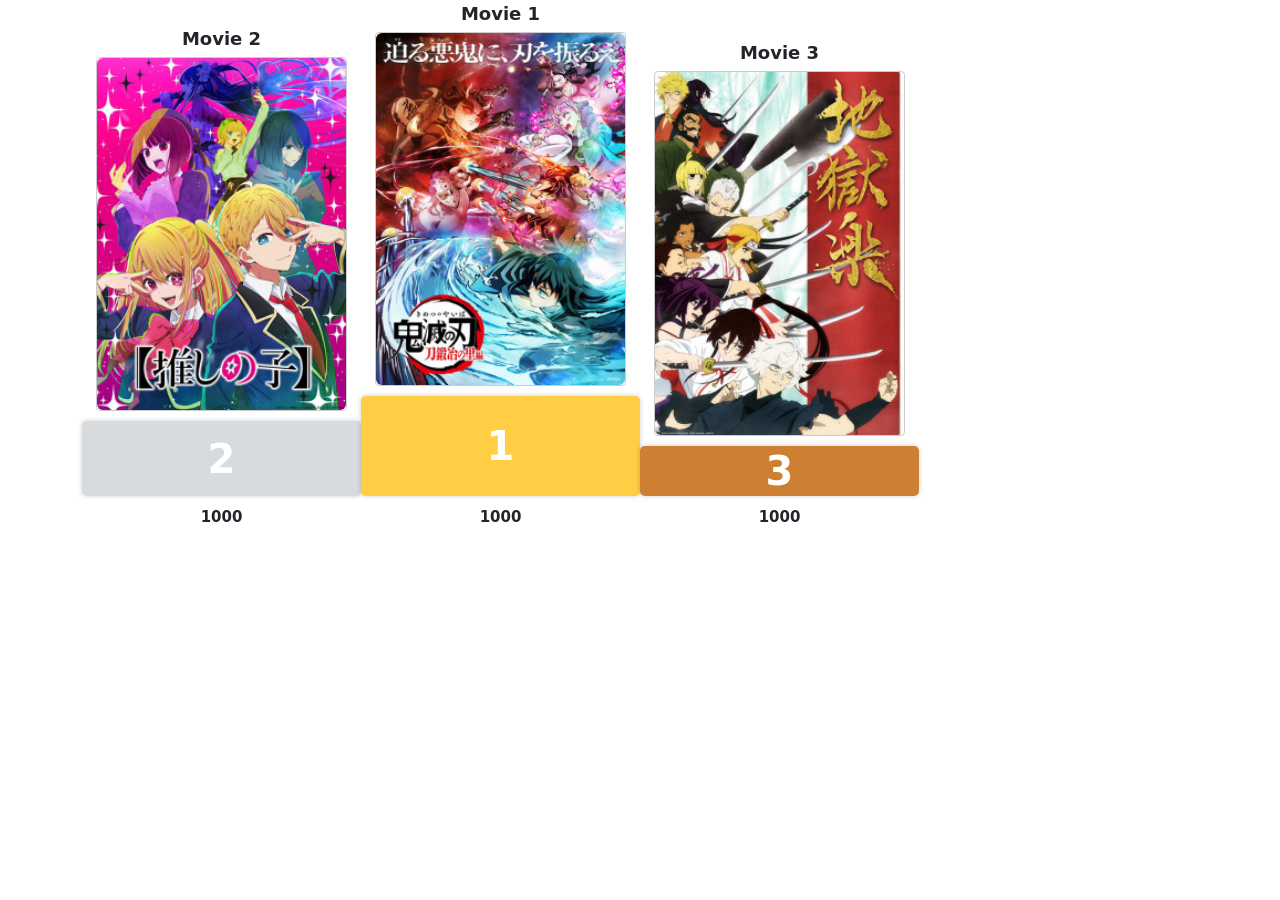
<file: js/graph3/podium.html>
<!DOCTYPE html>
<html>

<head>
    <title>Movie Podium Visualization</title>

    <link href="https://cdn.jsdelivr.net/npm/bootstrap@5.3.0-alpha3/dist/css/bootstrap.min.css" rel="stylesheet"
        integrity="sha384-KK94CHFLLe+nY2dmCWGMq91rCGa5gtU4mk92HdvYe+M/SXH301p5ILy+dN9+nJOZ" crossorigin="anonymous">
    <script src="https://cdn.jsdelivr.net/npm/bootstrap@5.3.0-alpha3/dist/js/bootstrap.bundle.min.js"
        integrity="sha384-ENjdO4Dr2bkBIFxQpeoTz1HIcje39Wm4jDKdf19U8gI4ddQ3GYNS7NTKfAdVQSZe"
        crossorigin="anonymous"></script>

    <link href="podium.css" rel="stylesheet" type="text/css">

    <script src="https://d3js.org/d3.v4.min.js"></script>
</head>

<body>
    <div class="container">
        <div class="podium" id="country-top-animes">
            <!-- Second place -->
            <div class="podium-element">
                <!-- Anime title -->
                <div class="title">Movie 2</div>
                <!-- Anime poster -->
                <a class="poster" href="#">
                    <img class="rounded mx-auto d-block" src="poster2.jpg" alt="Movie 2 Poster">
                    <div class="go-corner" href="#">
                        <div class="go-arrow">
                            →
                        </div>
                    </div>
                </a>
                <!-- Podium step + Anime ranking -->
                <div class="podium-step silver">
                    <div class="ranking">2</div>
                </div>
                <!-- Number of ratings -->
                <div class="num_ratings">1000</div>
            </div>

            <!-- First place -->
            <div class="podium-element">
                <div class="title">Movie 1</div>
                <a class="poster" href="#">
                    <img class="rounded mx-auto d-block" src="poster1.jpg" alt="Movie 1 Poster">
                    <div class="go-corner" href="#">
                        <div class="go-arrow">
                            →
                        </div>
                    </div>
                </a>
                <div class="podium-step gold">
                    <div class="ranking">1</div>
                </div>
                <div class="num_ratings">1000</div>
            </div>

            <!-- Third place -->
            <div class="podium-element">
                <div class="title">Movie 3</div>
                <a class="poster" href="#">
                    <img class="rounded mx-auto d-block" src="poster3.jpg" alt="Movie 3 Poster">
                    <div class="go-corner" href="#">
                        <div class="go-arrow">
                            →
                        </div>
                    </div>
                </a>
                <div class="podium-step bronze">
                    <div class="ranking">3</div>
                </div>
                <div class="num_ratings">1000</div>
            </div>
        </div>
    </div>

    <script src="podium.js"></script>
</body>

</html>
</file>
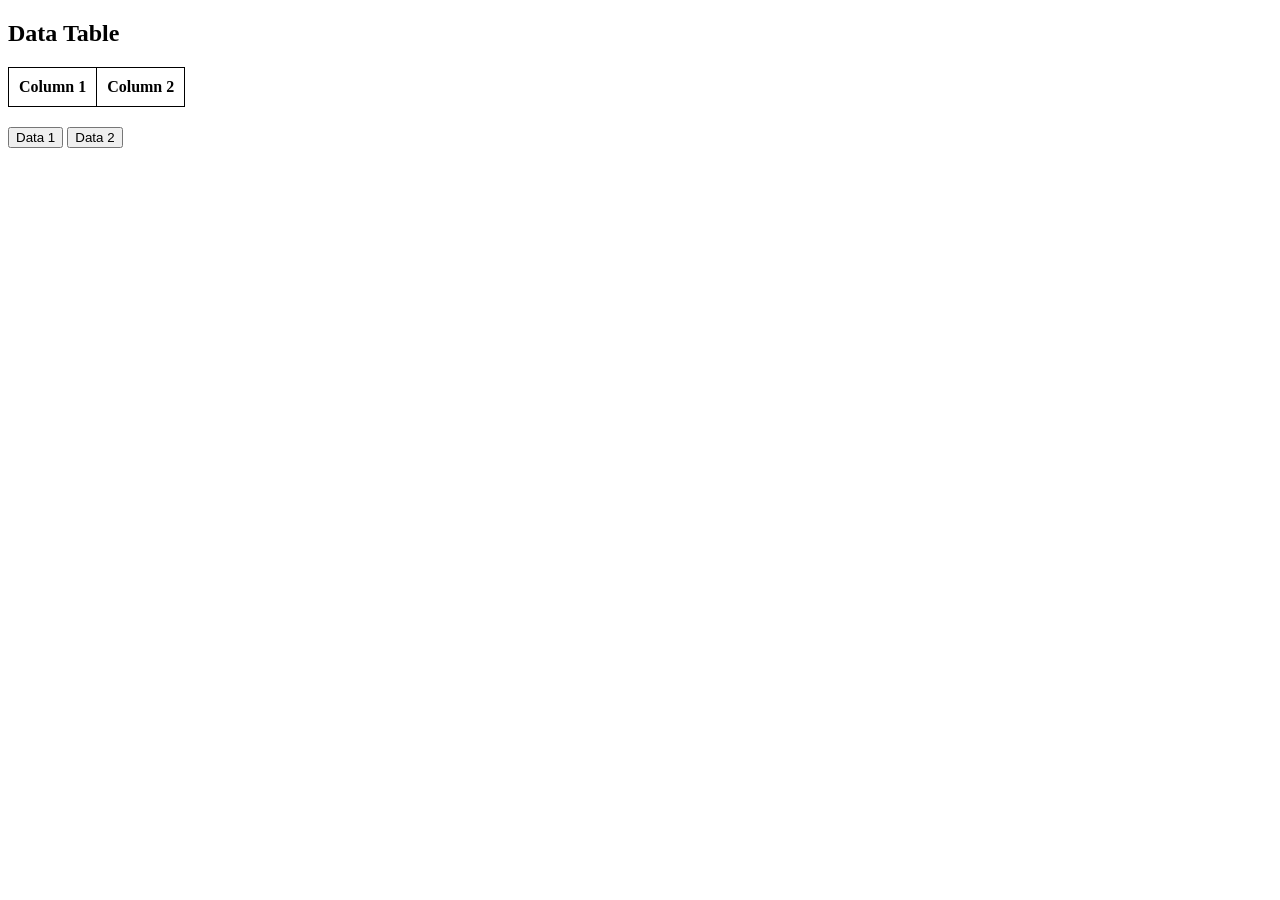
<file: js/graph3/ranking-table/table.html>
<!DOCTYPE html>
<html>

<head>
    <meta charset="utf-8">
    <style>
        table {
            border-collapse: collapse;
            margin-bottom: 20px;
        }

        th,
        td {
            padding: 10px;
            border: 1px solid black;
        }
    </style>
</head>

<body>
    <h2>Data Table</h2>
    <table id="myTable">
        <tr>
            <th>Column 1</th>
            <th>Column 2</th>
        </tr>
    </table>

    <button id="data1Button">Data 1</button>
    <button id="data2Button">Data 2</button>

    <script src="https://d3js.org/d3.v4.min.js"></script>
    <script>
        // Sample data
        const data1 = {
            key1: "Value 1",
            key2: "Value 2",
            key3: "Value 3",
            key4: "Value 4"
        };

        const data2 = {
            key1: "Value 2",
            key2: "Value 4",
            key3: "Value 1",
            key4: "Value 3"
        };

        // Define the initial data
        let currentData = data1;

        // Create the table with initial data
        let table = d3.select("#myTable")
            .selectAll("tr")
            .data(Object.entries(currentData))
            .enter()
            .append("tr");

        // Add cells to the table rows
        table.append("td")
            .text(d => d[0]);

        table.append("td")
            .text(d => d[1]);

        // Function to update the table with new data
        function updateTable(newData) {
            // Update the current data
            currentData = newData;

            // Select the table rows
            let rows = d3.select("#myTable")
                .selectAll("tr")
                .data(Object.entries(currentData));

            // Remove any rows that are not present in the new data
            rows.exit()
                .remove();

            // Update existing rows
            rows.select("td")
                .transition()
                .duration(500)
                .text(d => d[1]);

            // Add new rows for the new data
            let newRows = rows.enter()
                .append("tr");

            newRows.append("td")
                .text(d => d[0])
                .style("opacity", 0)
                .transition()
                .duration(500)
                .style("opacity", 1);

            newRows.append("td")
                .text(d => d[1])
                .style("opacity", 0)
                .transition()
                .duration(500)
                .style("opacity", 1);
        }

        // Event handlers for the buttons
        d3.select("#data1Button").on("click", () => {
            updateTable(data1);
        });

        d3.select("#data2Button").on("click", () => {
            updateTable(data2);
        });
    </script>
</body>

</html>
</file>
<file: js/graph3/podium.css>
* {
    transition: all 0.3s ease-out;
}

/* ===========================
    Poster
    =========================== */
.poster {
    width: 90%;
    height: auto;
    margin-bottom: 10px;
    display: block;
    /* top: 0px; */
    position: relative;
    /* max-width: 262px; */
    /* background-color: #ffffff; */
    border-radius: 4px;
    /* padding: 32px 24px; */
    /* margin: 12px; */
    /* text-decoration: none; */
    overflow: hidden;
    border: 1px solid #cccccc;
}

.poster img {
    width: 100%;
}

.poster .go-corner {
    background-color: #00838d;
    height: 100%;
    width: 16px;
    padding-right: 9px;
    border-radius: 0;
    transform: skew(6deg);
    margin-right: -45px;
    align-items: start;
    background-image: linear-gradient(-45deg, #2e51a2 1%, #2e51a2 100%);
}

.poster .go-arrow {
    transform: skew(-6deg);
    margin-left: -2px;
    margin-top: 9px;
    opacity: 0;
}

.poster:hover {
    transition: all 0.3s ease-out;
    box-shadow: 0px 4px 8px rgba(38, 38, 38, 0.2);
    top: -4px;
    border: 1px solid #cccccc;
    background-color: white;
}

.poster:hover .go-corner {
    margin-right: -12px;
}

.poster:hover .go-arrow {
    opacity: 1;
}

.go-corner {
    display: flex;
    align-items: center;
    justify-content: center;
    position: absolute;
    width: 32px;
    height: 32px;
    overflow: hidden;
    top: 0;
    right: 0;
    background-color: #00838d;
    border-radius: 0 4px 0 32px;
}

.go-arrow {
    margin-top: -4px;
    margin-right: -4px;
    color: white;
    font-family: courier, sans;
}

/* ===========================
    Podium
    =========================== */
.podium {
    width: 100%;
    display: flex;
    align-items: flex-end;
}

.podium-element {
    display: flex;
    flex-direction: column;
    align-items: center;
    justify-content: flex-end;
    text-align: center;
    font-size: 18px;
    font-weight: bold;
    width: 25%;
    border-radius: 5px;
}

.podium-element .title {
    margin-bottom: 5px;
}

.podium-element .num_ratings {
    font-size: 15px;
    margin-top: 10px;
}

/* ===========================
    Podium Step
    =========================== */
.podium-step {
    display: flex;
    flex-direction: column;
    align-items: center;
    justify-content: center;
    text-align: center;
    color: #fff;
    font-size: 18px;
    font-weight: bold;
    width: 100%;
    border-radius: 5px;
    box-shadow: 0px 0px 5px 0px rgba(0, 0, 0, 0.2);
}

.podium-step.gold {
    background-color: #FFCE44;
    height: 100px;
}

.podium-step.silver {
    background-color: #D8DBDE;
    height: 75px;
}

.podium-step.bronze {
    background-color: #CD7F32;
    height: 50px;
}

.podium-step .ranking {
    text-align: center;
    font-size: 40px;
    font-weight: bold;
}
</file>
